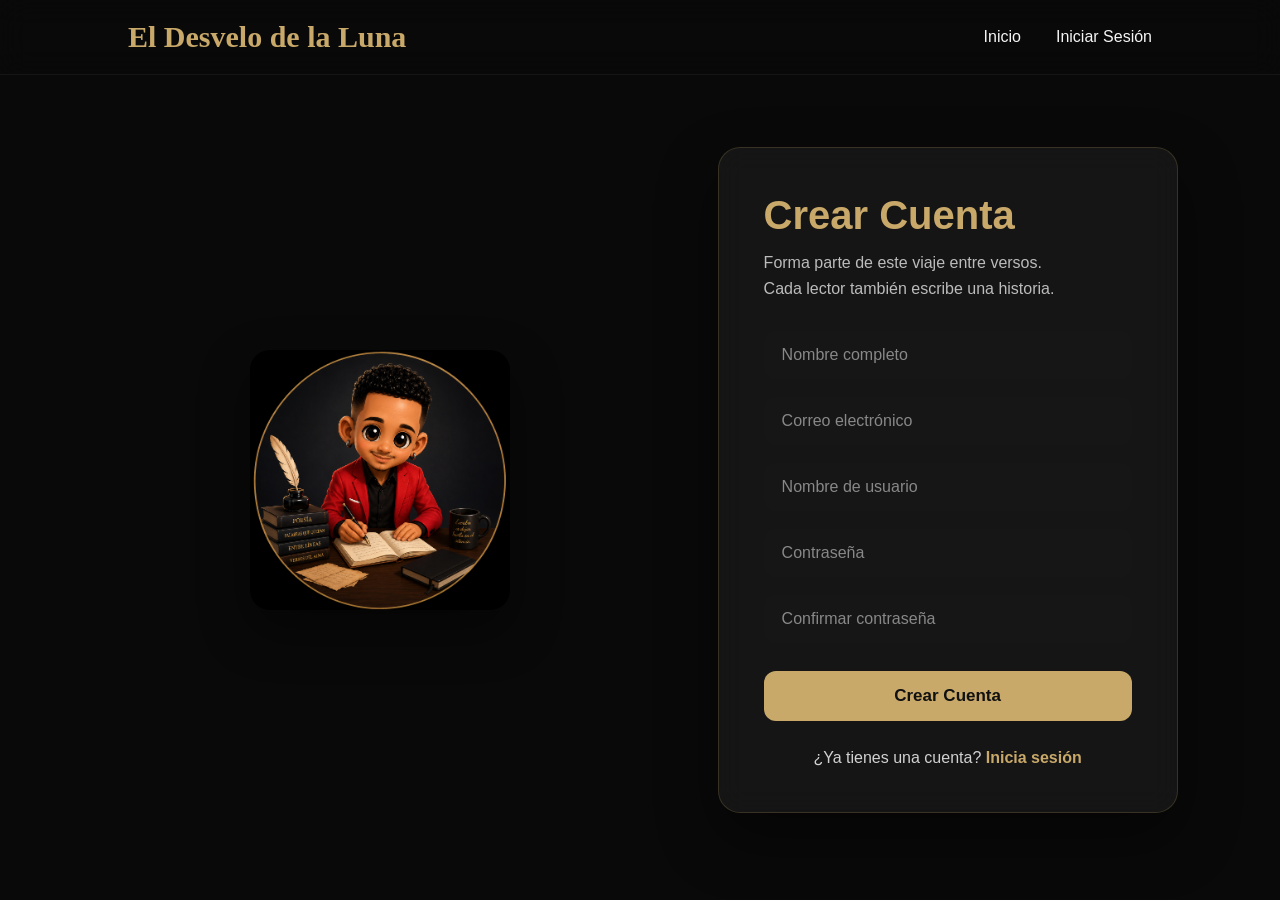
<file: registro.html>
<!DOCTYPE html>
<html lang="es">

<head>

    <meta charset="UTF-8">

    <meta name="viewport" content="width=device-width, initial-scale=1.0">

    <title>Registrarse | El Desvelo de la Luna | R.DeLeon</title>

    <link rel="stylesheet" href="css/style.css">
    <link rel="stylesheet" href="css/auth.css">
    <link rel="stylesheet" href="css/responsive.css">

</head>

<body>

<header>

   <div class="logo">El Desvelo de la Luna
   
   </div>

    <nav>

        <ul>

            <li><a href="index.html">Inicio</a></li>

            <li><a href="login.html">Iniciar Sesión</a></li>

        </ul>

    </nav>

</header>

<section class="auth-container">

    <div class="auth-imagen">

        <img src="img/poeta_icon_.png" alt="Poeta">

    </div>

    <div class="auth-card">

        <h1>Crear Cuenta</h1>

        <p class="subtitulo">

            Forma parte de este viaje entre versos.<br>
            Cada lector también escribe una historia.

        </p>

        <form id="registroForm">

            <input
                type="text"
                id="nombre"
                placeholder="Nombre completo"
                required>

            <input
                type="email"
                id="correo"
                placeholder="Correo electrónico"
                required>

            <input
                type="text"
                id="usuario"
                placeholder="Nombre de usuario"
                required>

            <input
                type="password"
                id="password"
                placeholder="Contraseña"
                required>

            <input
                type="password"
                id="confirmarPassword"
                placeholder="Confirmar contraseña"
                required>

            <button type="submit">

                Crear Cuenta

            </button>

        </form>

        <div id="mensajeRegistro" class="mensaje"></div>

        <p class="link">

            ¿Ya tienes una cuenta?

            <a href="login.html">

                Inicia sesión

            </a>

        </p>

    </div>

</section>

<script src="js/registro.js"></script>

</body>

</html>
</file>
<file: css/style.css>
/*VARIABLES*/

:root{

    --background:#0c0c0f;
    --background2:#15151b;
    --card:#1d1d25;
    --gold:#C9A96A;
    --goldHover:#ddb879;
    --white:#F5F5F5;
    --gray:#A7A7A7;
    --border:#2e2e36;

    --shadow:0 15px 35px rgba(0,0,0,.35);

}

/*RESET*/

*{
    margin:0;
    padding:0;
    box-sizing:border-box;
}

html{

    scroll-behavior:smooth;

}

body{

    background:var(--background);

    color:var(--white);

    font-family:'Poppins',sans-serif;

    overflow-x:hidden;

}

a{

    text-decoration:none;

    color:inherit;

}

img{

    display:block;

    max-width:100%;

}

section{

    width:100%;

    padding:90px 10%;

}

/*HEADER*/

header{

    position:fixed;

    top:0;

    left:0;

    width:100%;

    padding:20px 10%;

    display:flex;

    justify-content:space-between;

    align-items:center;

    background:rgba(10,10,10,.55);

    backdrop-filter:blur(15px);

    z-index:999;

    border-bottom:1px solid rgba(255,255,255,.05);

}

.logo{

    font-size:30px;

    font-family:'Cormorant Garamond',serif;

    color:var(--gold);

    font-weight:700;

}

nav ul{

    display:flex;

    list-style:none;

    gap:35px;

}

nav li{

    position:relative;

}

nav a{

    transition:.35s;

}

nav a:hover{

    color:var(--gold);

}

/*SUBMENU*/

.submenu{

    position:absolute;

    top:25px;

    left:0;

    background:var(--background2);

    min-width:220px;

    display:none;

    border-radius:12px;

    overflow:hidden;

    box-shadow:var(--shadow);

}

.dropdown:hover .submenu{

    display:block;

}

.submenu li{

    width:100%;

}

.submenu a{

    display:block;

    padding:15px;

}

.submenu a:hover{

    background:rgba(255,255,255,.04);

}

/*INTRO*/

#intro{

    position:fixed;

    inset:0;

    background:#000;

    display:flex;

    justify-content:center;

    align-items:center;

    flex-direction:column;

    z-index:5000;

}

.intro-photo{

    width:280px;

    border-radius:50%;

    border:4px solid var(--gold);

    margin-bottom:30px;

    animation:zoomIntro 5s ease;

}

.intro-text{

    text-align:center;

}



.intro-text h1{

  font-family: "Dancing Script", cursive;
  
  font-style: normal;

    font-size:90px;

    color:var(--gold);

}

.intro-text p{

    color:#ddd;

    margin-top:15px;

    font-size:18px;

}

/*HERO*/

#hero{

    min-height:100vh;

    display:grid;

    grid-template-columns:1fr 1fr;

    align-items:center;

    gap:60px;

}

.hero-left h1{

    font-size:65px;

    font-family:'Cormorant Garamond',serif;

    margin-bottom:25px;

    line-height:1.1;

}

.hero-left p{

    color:var(--gray);

    line-height:32px;

    margin-bottom:40px;

}

.hero-left button{

    padding:16px 40px;

    border:none;

    cursor:pointer;

    border-radius:40px;

    background:var(--gold);

    color:#111;

    font-size:16px;

    transition:.3s;

}

.hero-left button:hover{

    background:var(--goldHover);

    transform:translateY(-4px);

}

.hero-right{

    display:flex;

    justify-content:center;

}

.hero-right img{

    width:420px;

    border-radius:30px;

    box-shadow:var(--shadow);

}

/*SOBRE*/

#sobre{

    display:grid;

    grid-template-columns:350px 1fr;

    gap:60px;

    align-items:center;

}

.sobre-imagen img{

    border-radius:20px;

    box-shadow:var(--shadow);

}

.sobre-texto h2{

    font-size:50px;

    font-family:'Cormorant Garamond',serif;

    margin-bottom:25px;

    color:var(--gold);

}

.sobre-texto p{

    color:var(--gray);

    line-height:34px;

    margin-bottom:20px;

}

/*BANNER*/

#banner h2{

    text-align:center;

    margin-bottom:60px;

    font-size:48px;

    font-family:'Cormorant Garamond',serif;

}

.slider{

    display:flex;

    align-items:center;

    justify-content:center;

    gap:25px;

}

.prev,
.next{

    width:55px;

    height:55px;

    border:none;

    border-radius:50%;

    background:var(--card);

    color:white;

    cursor:pointer;

    transition:.3s;

}

.prev:hover,
.next:hover{

    background:var(--gold);

    color:black;

}

.slides{

    display:flex;

    gap:30px;

    overflow:hidden;

}

/*CARD*/

.card{

    width:320px;

    background:var(--card);

    border-radius:20px;

    overflow:hidden;

    transition:.4s;

    box-shadow:var(--shadow);

}

.card:hover{

    transform:translateY(-12px);

}

.card img{

    height:240px;

    width:100%;

    object-fit:cover;

}

.card-content{

    padding:25px;

}

.card-content h3{

    font-family:'Cormorant Garamond',serif;

    font-size:34px;

    margin-bottom:15px;

}

.card-content p{

    color:var(--gray);

    line-height:28px;

}

.card-content a{

    display:inline-block;

    margin-top:20px;

    color:var(--gold);

}

/*ULTIMAS*/

.cards{

    display:grid;

    grid-template-columns:repeat(auto-fit,minmax(320px,1fr));

    gap:30px;

}

/*FOOTER*/

footer{

    padding:60px 10%;

    text-align:center;

    background:#090909;

}

footer h2{

    font-size:42px;

    font-family:'Cormorant Garamond',serif;

    color:var(--gold);

}

footer p{

    color:var(--gray);

    margin:25px auto;

    max-width:650px;

}

footer hr{

    border:none;

    border-top:1px solid var(--border);

    margin:35px 0;

}

footer small{

    color:#888;

}
/*MENU RESPONSIVE*/

.menu-toggle{

    display:none;
    font-size:32px;
    cursor:pointer;
    color:var(--gold);

}

@media(max-width:768px){

.menu-toggle{

    display:block;

}

nav{

    position:fixed;

    top:0;
    right:-100%;

    width:280px;
    height:100vh;

    background:#111;

    transition:.4s;

    padding-top:90px;

    z-index:998;

}

nav.active{

    right:0;

}

nav ul{

    flex-direction:column;

    align-items:center;

    gap:30px;

}

.dropdown .submenu{

    position:relative;

    display:block;

    top:15px;

    background:transparent;

    box-shadow:none;

}

.dropdown .submenu a{

    text-align:center;

    color:#ccc;

}

}
/* OVERLAY MENU*/

#overlay{

    position:fixed;

    inset:0;

    background:rgba(0,0,0,.55);

    opacity:0;

    visibility:hidden;

    transition:.35s;

    z-index:997;

}

#overlay.active{

    opacity:1;

    visibility:visible;

}
</file>
<file: css/auth.css>
/*CONTENEDOR*/

.auth-container{

    min-height:100vh;

    display:flex;

    justify-content:center;

    align-items:center;

    gap:60px;

    padding:120px 8% 60px;

    background:#090909;

}

/*IMAGEN*/

.auth-imagen{

    flex:1;

    display:flex;

    justify-content:center;

    align-items:center;

}

.auth-imagen img{

    width:100%;

    max-width:260px;

    height:auto;

    border-radius:20px;

    box-shadow:0 20px 50px rgba(0,0,0,.45);

    transition:.35s;

}

.auth-imagen img:hover{

    transform:scale(1.03);

}

/*TARJETA*/

.auth-card{

    flex:1;

    max-width:460px;

    background:rgba(255,255,255,.05);

    backdrop-filter:blur(14px);

    border:1px solid rgba(201,169,106,.20);

    border-radius:22px;

    padding:45px;

    box-shadow:0 25px 60px rgba(0,0,0,.45);

}

.auth-card h1{

    color:#C9A96A;

    font-size:40px;

    margin-bottom:12px;

}

.auth-card .subtitulo{

    color:#bcbcbc;

    margin-bottom:30px;

    line-height:1.6;

}

/*FORMULARIO*/

.auth-card form{

    display:flex;

    flex-direction:column;

    gap:18px;

}

.auth-card input{

    padding:15px 18px;

    border:none;

    border-radius:10px;

    background:#161616;

    color:#fff;

    font-size:16px;

    transition:.3s;

}

.auth-card input::placeholder{

    color:#888;

}

.auth-card input:focus{

    outline:none;

    box-shadow:0 0 0 2px #C9A96A;

}

/*CHECKBOX*/

.recordar{

    display:flex;

    align-items:center;

    gap:10px;

    color:#d8d8d8;

    font-size:15px;

}

/*BOTÓN*/

.auth-card button{

    margin-top:10px;

    padding:15px;

    border:none;

    border-radius:12px;

    background:#C9A96A;

    color:#111;

    font-size:17px;

    font-weight:700;

    cursor:pointer;

    transition:.3s;

}

.auth-card button:hover{

    transform:translateY(-3px);

    box-shadow:0 15px 35px rgba(201,169,106,.35);

}

/*MENSAJES*/

.auth-card .mensaje{

    margin-top:18px;

    text-align:center;

    font-weight:bold;

}

/*ENLACES*/

.auth-card .link{

    margin-top:28px;

    text-align:center;

    color:#d2d2d2;

}

.auth-card .link a{

    color:#C9A96A;

    text-decoration:none;

    font-weight:600;

}

.auth-card .link a:hover{

    text-decoration:underline;

}

/*RESPONSIVE*/

@media(max-width:900px){

    .auth-container{

        flex-direction:column;

        gap:35px;

        padding:110px 20px 40px;

    }

    .auth-imagen img{

        max-width:190px;

    }

    .auth-card{

        width:100%;

        max-width:450px;

        padding:35px;

    }

}

@media(max-width:600px){

    .auth-card h1{

        font-size:32px;

    }

    .auth-card{

        padding:28px 22px;

    }

}
</file>
<file: css/responsive.css>
/*TABLETS*/

@media (max-width: 992px){

header{

    padding:20px 5%;

}

section{

    padding:70px 5%;

}

#hero{

    grid-template-columns:1fr;
    text-align:center;
    gap:40px;

}

.hero-right{

    order:-1;

}

.hero-right img{

    width:70%;
    max-width:380px;
    margin:auto;

}

.hero-left h1{

    font-size:48px;

}

#sobre{

    grid-template-columns:1fr;
    text-align:center;

}

.sobre-imagen{

    display:flex;
    justify-content:center;

}

.sobre-imagen img{

    max-width:320px;

}

.slider{

    flex-direction:column;

}

.slides{

    flex-wrap:wrap;
    justify-content:center;

}

}

@media(max-width:768px){

.btn-flecha{

    width:48px;

    height:48px;

    font-size:26px;

}

.izquierda{

    left:10px;

}

.derecha{

    right:10px;

}

}

/*MOVILES*/

@media (max-width:768px){

header{

    padding:15px 20px;

}

.logo{

    font-size:28px;

}

nav ul{

    gap:18px;
    font-size:14px;

}

section{

    padding:60px 20px;

}

#hero{

    min-height:auto;
    padding-top:120px;

}

.hero-left h1{

    font-size:40px;
    line-height:1.2;

}

.hero-left p{

    font-size:16px;
    line-height:28px;

}

.hero-left button{

    width:100%;
    max-width:300px;

}

.hero-right img{

    width:90%;
    max-width:320px;

}

.intro-photo{

    width:190px;

}

.intro-text h1{

    font-size:58px;

}

.intro-text p{

    font-size:16px;

}

.sobre-texto h2{

    font-size:38px;

}

#banner h2{

    font-size:36px;

}

.card{

    width:100%;

}

.card img{

    height:220px;

}

.cards{

    grid-template-columns:1fr;

}

footer h2{

    font-size:34px;

}

}


/*TELEFONOS PEQUEÑOS*/

@media (max-width:480px){

.logo{

    font-size:24px;

}

.hero-left h1{

    font-size:32px;

}

.hero-left p{

    font-size:15px;

}

.sobre-texto h2{

    font-size:30px;

}

#banner h2{

    font-size:30px;

}

.intro-text h1{

    font-size:48px;

}

.prev,
.next{

    width:42px;
    height:42px;

}

.card-content h3{

    font-size:28px;

}

}
</file>
